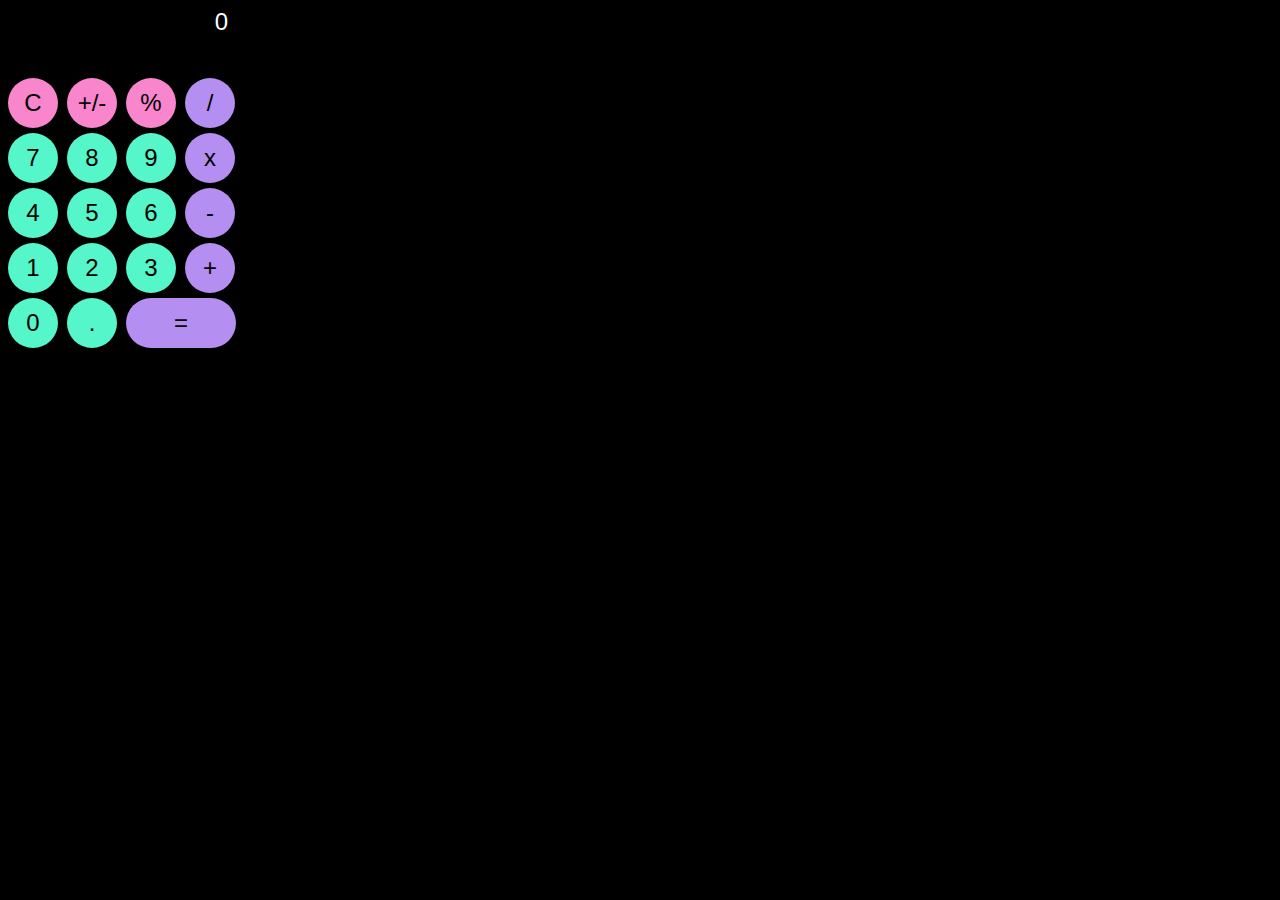
<file: lab1/index.html>
<!DOCTYPE html>
<html>

<head>
  <title>Калькулятор</title>
  <link rel="stylesheet" href="style.css">
</head>

<body>
  <div> <!-- div - это базовый html-контейнер, который может содержать в себе другие html-элементы. -->
    
    <!-- блок с экраном калькулятора, где будет выводиться результат вычислений. -->
    <div id="result" class="result">
      0
    </div>

    <!-- блок с кнопками калькулятора. -->
    <div>
      <!--горизонтальный ряд из четырех кнопок-->
      <div>  
        <button id="btn_op_clear" class="my-btn secondary">C</button>
        <button id="btn_op_sign" class="my-btn secondary">+/-</button>
        <button id="btn_op_percent" class="my-btn secondary">%</button>
        <button id="btn_op" class="my-btn primary">/</button>
      </div>

      <div>
        <button id="btn_digit_7" class="my-btn">7</button>
        <button id="btn_digit_8" class="my-btn">8</button>
        <button id="btn_digit_9" class="my-btn">9</button>
        <button id="btn_op_mult" class="my-btn primary">x</button>
      </div>

      <div>
        <button id="btn_digit_4" class="my-btn">4</button>
        <button id="btn_digit_5" class="my-btn">5</button>
        <button id="btn_digit_6" class="my-btn">6</button>
        <button id="btn_op_minus" class="my-btn primary">-</button>
      </div>

      <div>
        <button id="btn_digit_1" class="my-btn">1</button>
        <button id="btn_digit_2" class="my-btn">2</button>
        <button id="btn_digit_3" class="my-btn">3</button>
        <button id="btn_op_plus" class="my-btn primary">+</button>
      </div>

      <div>
        <button id="btn_digit_0" class="my-btn">0</button>
        <button id="btn_digit_dot" class="my-btn">.</button>
        <button id="btn_op_equal" class="my-btn primary execute">=</button>
      </div>
    </div>
  </div>
</body>
</html>
</file>
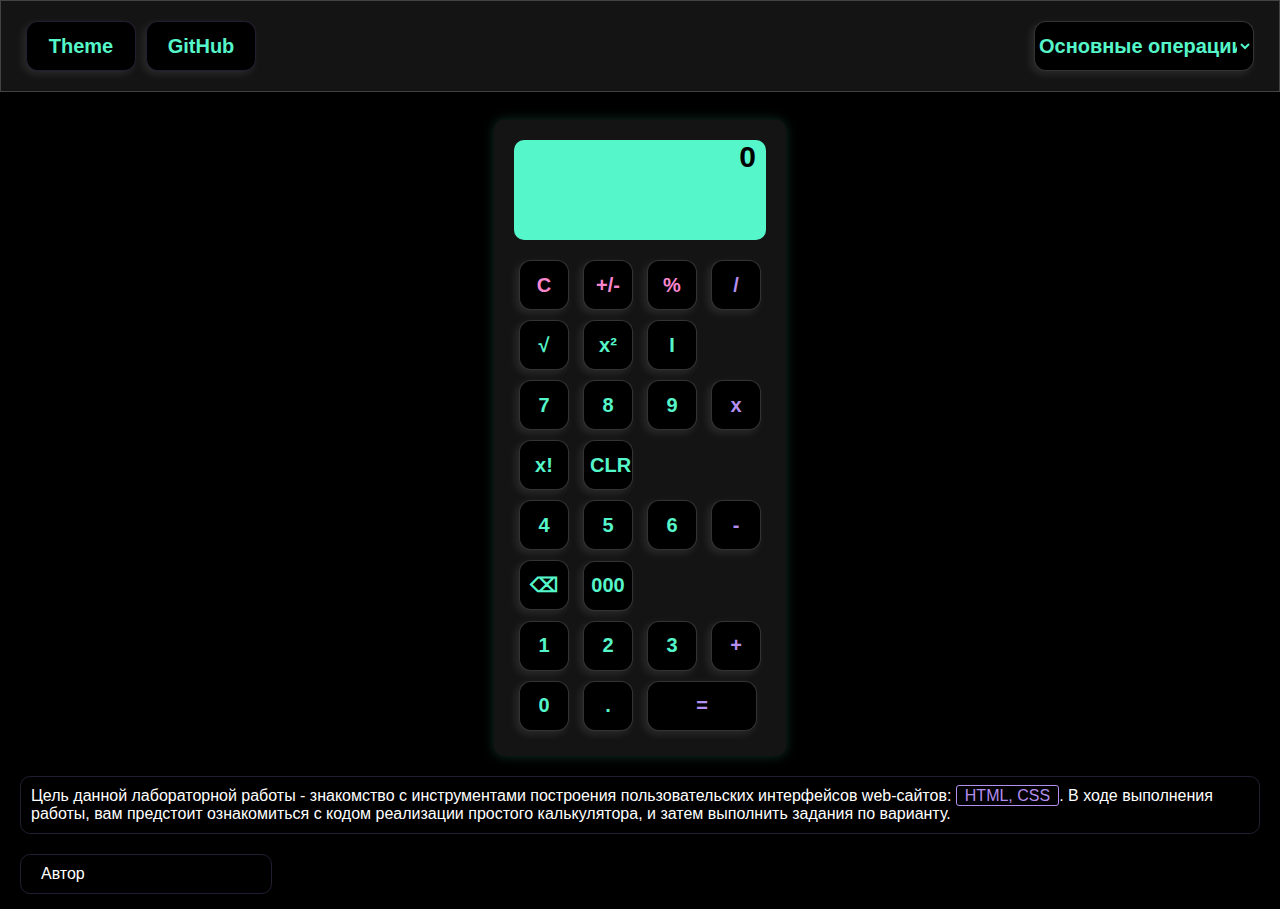
<file: lab2/index.html>
<!DOCTYPE html>
<html>

	<head>
		<title>Калькулятор</title>

		<link rel="stylesheet" href="style.css">
		<script type="text/javascript" src="script.js"></script>
	</head>

	<body> 
		<div>

			<div class="options">       
				<button id="theme" class="my-btn theme">Theme</button>
				<button class="my-btn github">GitHub</button>
				<select class="my-btn dropdown-menu">
					<option class="dropdown-option">Основные операции</option>
					<option class="dropdown-option">Инженерный</option>
				</select>
			</div>	

			<div class="calculator-container"> <!-- div - это базовый html-контейнер, который может содержать в себе другие html-элементы. -->

				<!-- блок с экраном калькулятора, где будет выводиться результат вычислений. -->
				<div id="result" class="result">
					0
				</div>

				<!-- блок с кнопками калькулятора. -->
				<div class="button-container">

					<!--горизонтальный ряд из четырех кнопок-->
					<div>  
						<button id="btn_op_clear" class="my-btn secondary">C</button>
						<button id="btn_op_sign" class="my-btn secondary">+/-</button>
						<button id="btn_op_percent" class="my-btn secondary">%</button>
						<button id="btn_op_div" class="my-btn primary">/</button>

						<button class="my-btn engineering-hidden" id="btn_op_sqrt">√</button>
						<button class="my-btn engineering-hidden" id="btn_op_square">x²</button>
						<button class="my-btn engineering-hidden" id="btn_op_I">I</button>
					</div>

					<div>
						<button id="btn_digit_7" class="my-btn">7</button>
						<button id="btn_digit_8" class="my-btn">8</button>
						<button id="btn_digit_9" class="my-btn">9</button>
						<button id="btn_op_mult" class="my-btn primary">x</button>

						<button class="my-btn engineering-hidden" id="btn_op_factorial">x!</button>
						<button class="my-btn engineering-hidden" id="btn_change_output">CLR</button>
					</div>

					<div>
						<button id="btn_digit_4" class="my-btn">4</button>
						<button id="btn_digit_5" class="my-btn">5</button>
						<button id="btn_digit_6" class="my-btn">6</button>
						<button id="btn_op_minus" class="my-btn primary">-</button>

						<button class="my-btn engineering-hidden" id="btn_op_backspace">⌫</button>
						<button class="my-btn engineering-hidden" id="btn_digit_000">000</button>
					</div>

					<div>
						<button id="btn_digit_1" class="my-btn">1</button>
						<button id="btn_digit_2" class="my-btn">2</button>
						<button id="btn_digit_3" class="my-btn">3</button>
						<button id="btn_op_plus" class="my-btn primary">+</button>
					</div>

					<div>
						<button id="btn_digit_0" class="my-btn">0</button>
						<button id="btn_digit_dot" class="my-btn">.</button>
						<button id="btn_op_equal" class="my-btn primary execute">=</button>
					</div>

				</div>

			</div>	

		</div>

		<div class="info">
			<p class="purpose"> 
				Цель данной лабораторной работы - знакомство с инструментами 
				построения пользовательских интерфейсов web-сайтов: <mark class="neon">HTML, CSS</mark>. В ходе выполнения работы, вам предстоит 
				ознакомиться с кодом реализации простого калькулятора, и затем выполнить задания по варианту.
			</p>
			<details class="collapse-block">
				<summary>Автор</summary>
				<p>Талаев Андрей Петрович</p>
				<p>ИУ5-45Б</p>
			</details>
		</div>

	</body>
	
</html>
</file>
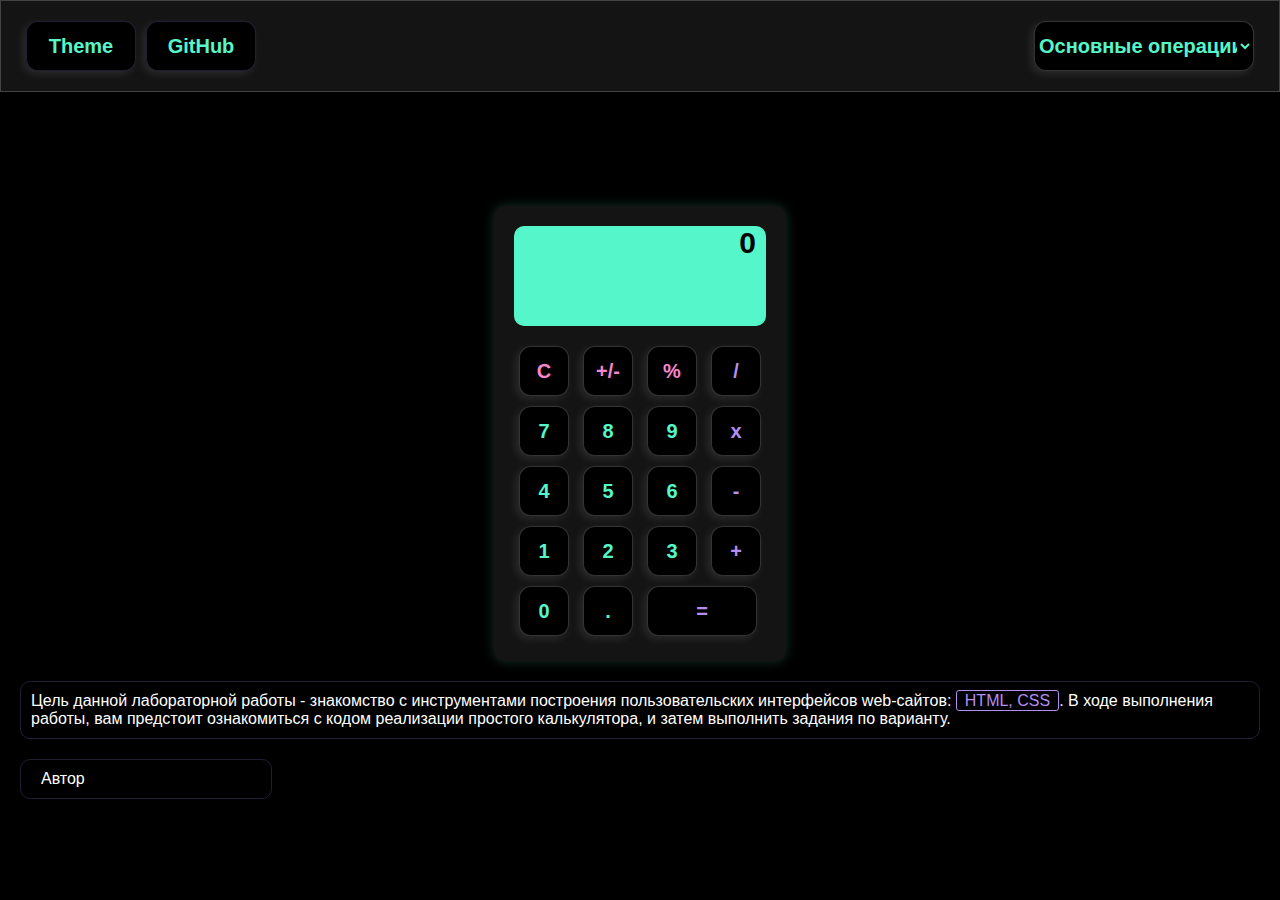
<file: lab1/copy/index.html>
<!DOCTYPE html>
<html>

<head>
  <title>Калькулятор</title>
  <link rel="stylesheet" href="style.css">
</head>

<body> 
	<div>
		<div class="options">       
			<button class="my-btn theme">Theme</button>
			<button class="my-btn github">GitHub</button>
			<select class="my-btn dropdown-menu">
				<option class="dropdown-option">Основные операции</option>
				<option class="dropdown-option">Инженерный</option>
			</select>
		</div>	
      	<div class="calculator-container"> <!-- div - это базовый html-контейнер, который может содержать в себе другие html-элементы. -->
        <!-- блок с экраном калькулятора, где будет выводиться результат вычислений. -->
			<div id="result" class="result">
				0
			</div>
			<!-- блок с кнопками калькулятора. -->
			<div class="button-container">
				<!--горизонтальный ряд из четырех кнопок-->
				<div>  
					<button id="btn_op_clear" class="my-btn secondary">C</button>
					<button id="btn_op_sign" class="my-btn secondary">+/-</button>
					<button id="btn_op_percent" class="my-btn secondary">%</button>
					<button id="btn_op" class="my-btn primary">/</button>
				</div>

				<div>
					<button id="btn_digit_7" class="my-btn">7</button>
					<button id="btn_digit_8" class="my-btn">8</button>
					<button id="btn_digit_9" class="my-btn">9</button>
					<button id="btn_op_mult" class="my-btn primary">x</button>
				</div>

				<div>
					<button id="btn_digit_4" class="my-btn">4</button>
					<button id="btn_digit_5" class="my-btn">5</button>
					<button id="btn_digit_6" class="my-btn">6</button>
					<button id="btn_op_minus" class="my-btn primary">-</button>
				</div>

				<div>
					<button id="btn_digit_1" class="my-btn">1</button>
					<button id="btn_digit_2" class="my-btn">2</button>
					<button id="btn_digit_3" class="my-btn">3</button>
					<button id="btn_op_plus" class="my-btn primary">+</button>
				</div>

				<div>
					<button id="btn_digit_0" class="my-btn">0</button>
					<button id="btn_digit_dot" class="my-btn">.</button>
					<button id="btn_op_equal" class="my-btn primary execute">=</button>
				</div>
			</div>
		</div>	
    </div>
	<div class="info">
		<p class="purpose"> 
			Цель данной лабораторной работы - знакомство с инструментами 
			построения пользовательских интерфейсов web-сайтов: <mark class="neon">HTML, CSS</mark>. В ходе выполнения работы, вам предстоит 
			ознакомиться с кодом реализации простого калькулятора, и затем выполнить задания по варианту.
		</p>
		<details class="collapse-block">
			<summary>Автор</summary>
			<p>Талаев Андрей Петрович</p>
			<p>ИУ5-45Б</p>
		</details>
	</div>
</body>
</html>
</file>
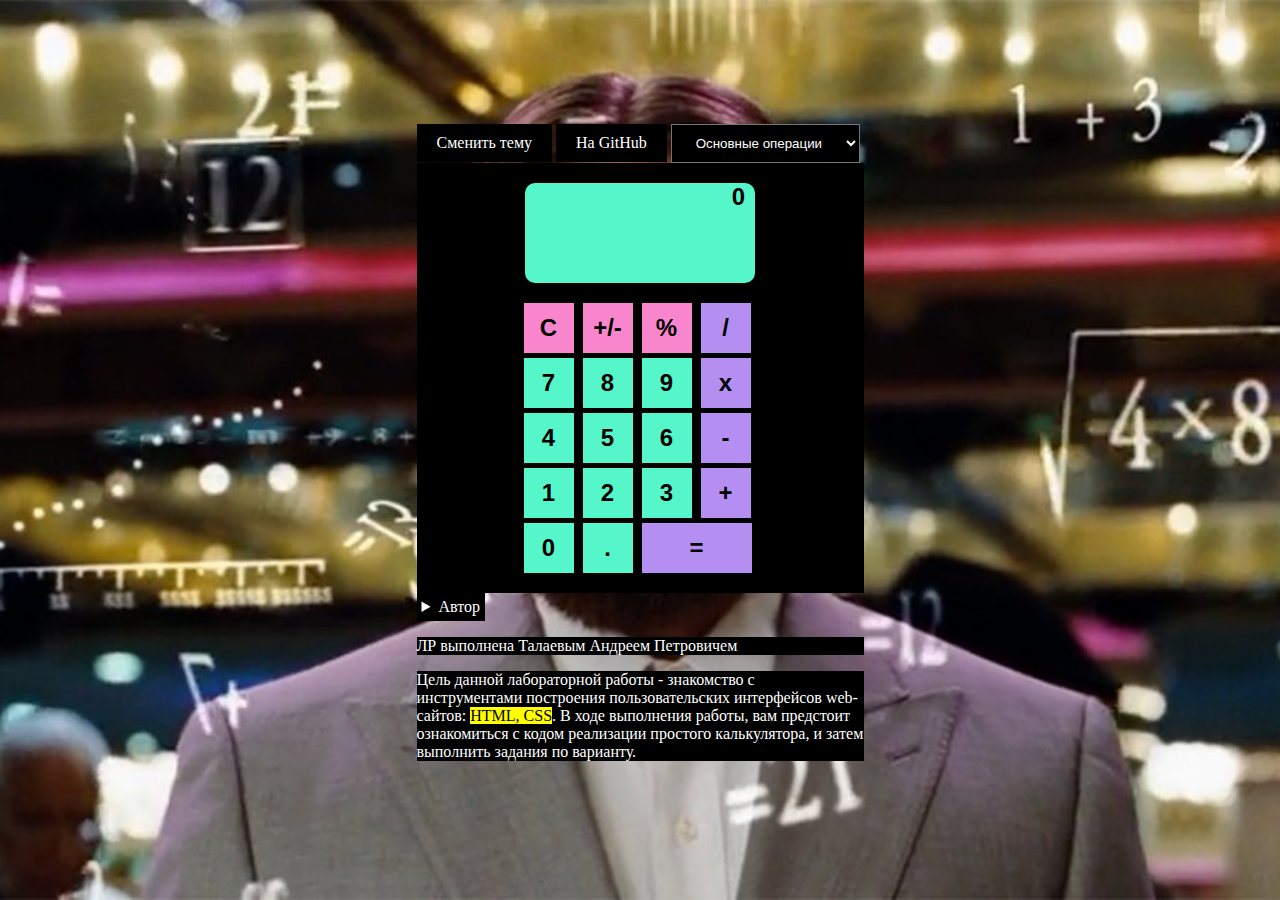
<file: lab1/first-version/index.html>
<!DOCTYPE html>
<html>

<head>
  <title>Калькулятор</title>
  <link rel="stylesheet" href="style.css">
</head>

<body >

    <div>
              
      <input type="checkbox" id="theme-toggle" class="theme-toggle">
      <label for="theme-toggle" class="toggle-label">Сменить тему</label>

      <a href="https://github.com/dranniks/Programming-Network-Applications" target="_blank" class="github-button">На GitHub</a>

      <select class="dropdown-menu">
        <option>Основные операции</option>
        <option>Инженерный</option>
        <option>Программист</option>
        <option>Валюта</option>
      </select>

      

      <div class="calculator-container"> <!-- div - это базовый html-контейнер, который может содержать в себе другие html-элементы. -->

        <!-- блок с экраном калькулятора, где будет выводиться результат вычислений. -->
        <div id="result" class="result">
          0
        </div>

        <!-- блок с кнопками калькулятора. -->
        <div class="button-container">
          <!--горизонтальный ряд из четырех кнопок-->
          <div>  
            <button id="btn_op_clear" class="my-btn secondary">C</button>
            <button id="btn_op_sign" class="my-btn secondary">+/-</button>
            <button id="btn_op_percent" class="my-btn secondary">%</button>
            <button id="btn_op" class="my-btn primary">/</button>
          </div>

          <div>
            <button id="btn_digit_7" class="my-btn">7</button>
            <button id="btn_digit_8" class="my-btn">8</button>
            <button id="btn_digit_9" class="my-btn">9</button>
            <button id="btn_op_mult" class="my-btn primary">x</button>
          </div>

          <div>
            <button id="btn_digit_4" class="my-btn">4</button>
            <button id="btn_digit_5" class="my-btn">5</button>
            <button id="btn_digit_6" class="my-btn">6</button>
            <button id="btn_op_minus" class="my-btn primary">-</button>
          </div>

          <div>
            <button id="btn_digit_1" class="my-btn">1</button>
            <button id="btn_digit_2" class="my-btn">2</button>
            <button id="btn_digit_3" class="my-btn">3</button>
            <button id="btn_op_plus" class="my-btn primary">+</button>
          </div>

          <div>
            <button id="btn_digit_0" class="my-btn">0</button>
            <button id="btn_digit_dot" class="my-btn">.</button>
            <button id="btn_op_equal" class="my-btn primary execute">=</button>
          </div>
        </div>
        
      </div>
      
      <details class="collapse-block">
        <summary>Автор</summary>
          <p>Талаев Андрей Петрович</p>
          <p>ИУ5-45Б</p>
      </details>

      <p>ЛР выполнена Талаевым Андреем Петровичем</p>
      <p> Цель данной лабораторной работы - знакомство с инструментами 
          построения пользовательских интерфейсов web-сайтов: <mark>HTML, CSS</mark>. В ходе выполнения работы, вам предстоит 
          ознакомиться с кодом реализации простого калькулятора, и затем выполнить задания по варианту.</p>
    </div>
</body>
</html>
</file>
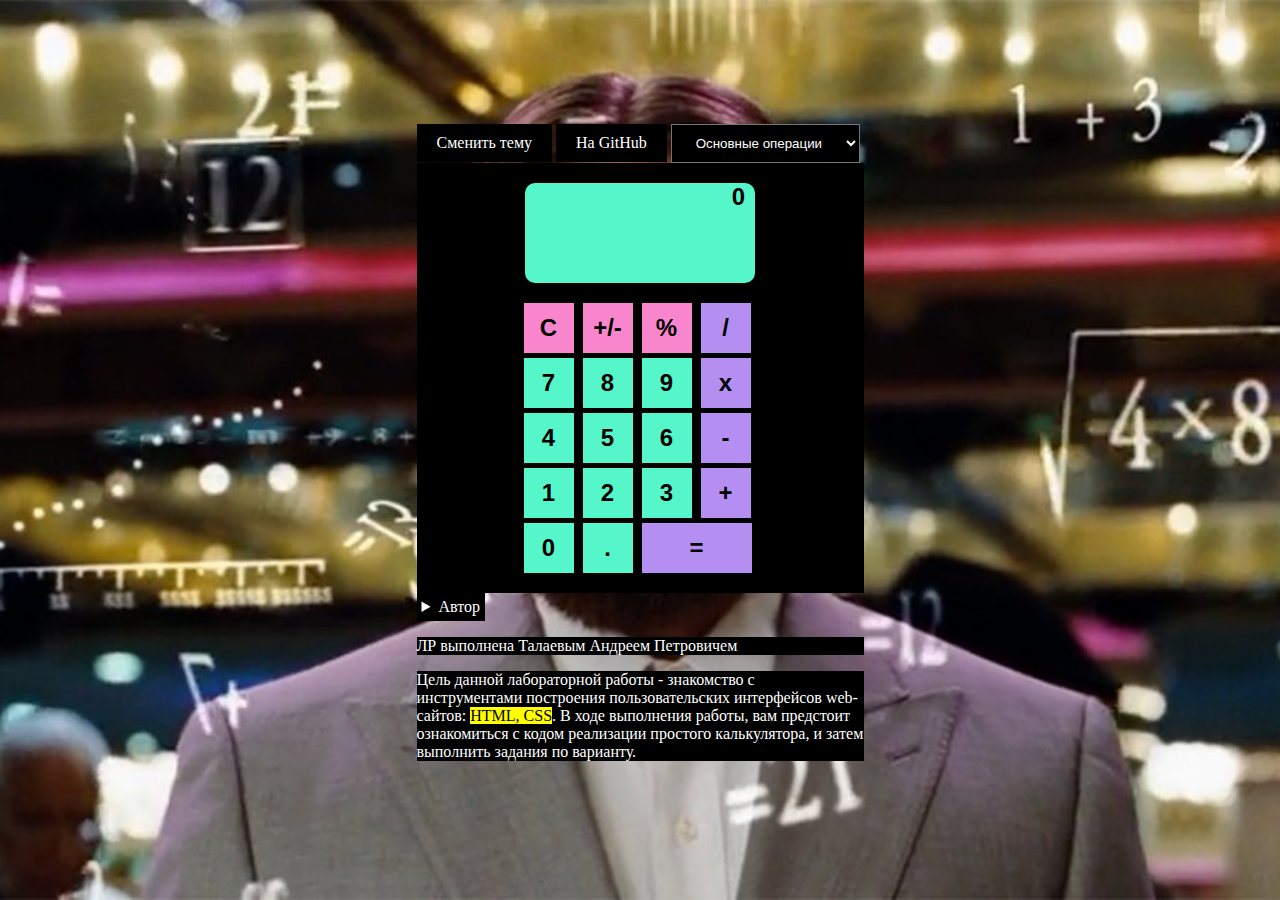
<file: lab1/basic-calculator.html>
<!DOCTYPE html>
<html>

<head>
  <title>Калькулятор</title>
  <link rel="stylesheet" href="basic-style.css">
</head>

<body >

    <div>
              
      <input type="checkbox" id="theme-toggle" class="theme-toggle">
      <label for="theme-toggle" class="toggle-label">Сменить тему</label>

      <a href="https://github.com/dranniks/Programming-Network-Applications" target="_blank" class="github-button">На GitHub</a>

      <select class="dropdown-menu">
        <option>Основные операции</option>
        <option>Инженерный</option>
        <option>Программист</option>
        <option>Валюта</option>
      </select>

      

      <div class="calculator-container"> <!-- div - это базовый html-контейнер, который может содержать в себе другие html-элементы. -->

        <!-- блок с экраном калькулятора, где будет выводиться результат вычислений. -->
        <div id="result" class="result">
          0
        </div>

        <!-- блок с кнопками калькулятора. -->
        <div class="button-container">
          <!--горизонтальный ряд из четырех кнопок-->
          <div>  
            <button id="btn_op_clear" class="my-btn secondary">C</button>
            <button id="btn_op_sign" class="my-btn secondary">+/-</button>
            <button id="btn_op_percent" class="my-btn secondary">%</button>
            <button id="btn_op" class="my-btn primary">/</button>
          </div>

          <div>
            <button id="btn_digit_7" class="my-btn">7</button>
            <button id="btn_digit_8" class="my-btn">8</button>
            <button id="btn_digit_9" class="my-btn">9</button>
            <button id="btn_op_mult" class="my-btn primary">x</button>
          </div>

          <div>
            <button id="btn_digit_4" class="my-btn">4</button>
            <button id="btn_digit_5" class="my-btn">5</button>
            <button id="btn_digit_6" class="my-btn">6</button>
            <button id="btn_op_minus" class="my-btn primary">-</button>
          </div>

          <div>
            <button id="btn_digit_1" class="my-btn">1</button>
            <button id="btn_digit_2" class="my-btn">2</button>
            <button id="btn_digit_3" class="my-btn">3</button>
            <button id="btn_op_plus" class="my-btn primary">+</button>
          </div>

          <div>
            <button id="btn_digit_0" class="my-btn">0</button>
            <button id="btn_digit_dot" class="my-btn">.</button>
            <button id="btn_op_equal" class="my-btn primary execute">=</button>
          </div>
        </div>
        
      </div>
      
      <details class="collapse-block">
        <summary>Автор</summary>
          <p>Талаев Андрей Петрович</p>
          <p>ИУ5-45Б</p>
      </details>

      <p>ЛР выполнена Талаевым Андреем Петровичем</p>
      <p> Цель данной лабораторной работы - знакомство с инструментами 
          построения пользовательских интерфейсов web-сайтов: <mark>HTML, CSS</mark>. В ходе выполнения работы, вам предстоит 
          ознакомиться с кодом реализации простого калькулятора, и затем выполнить задания по варианту.</p>
    </div>
</body>
</html>
</file>
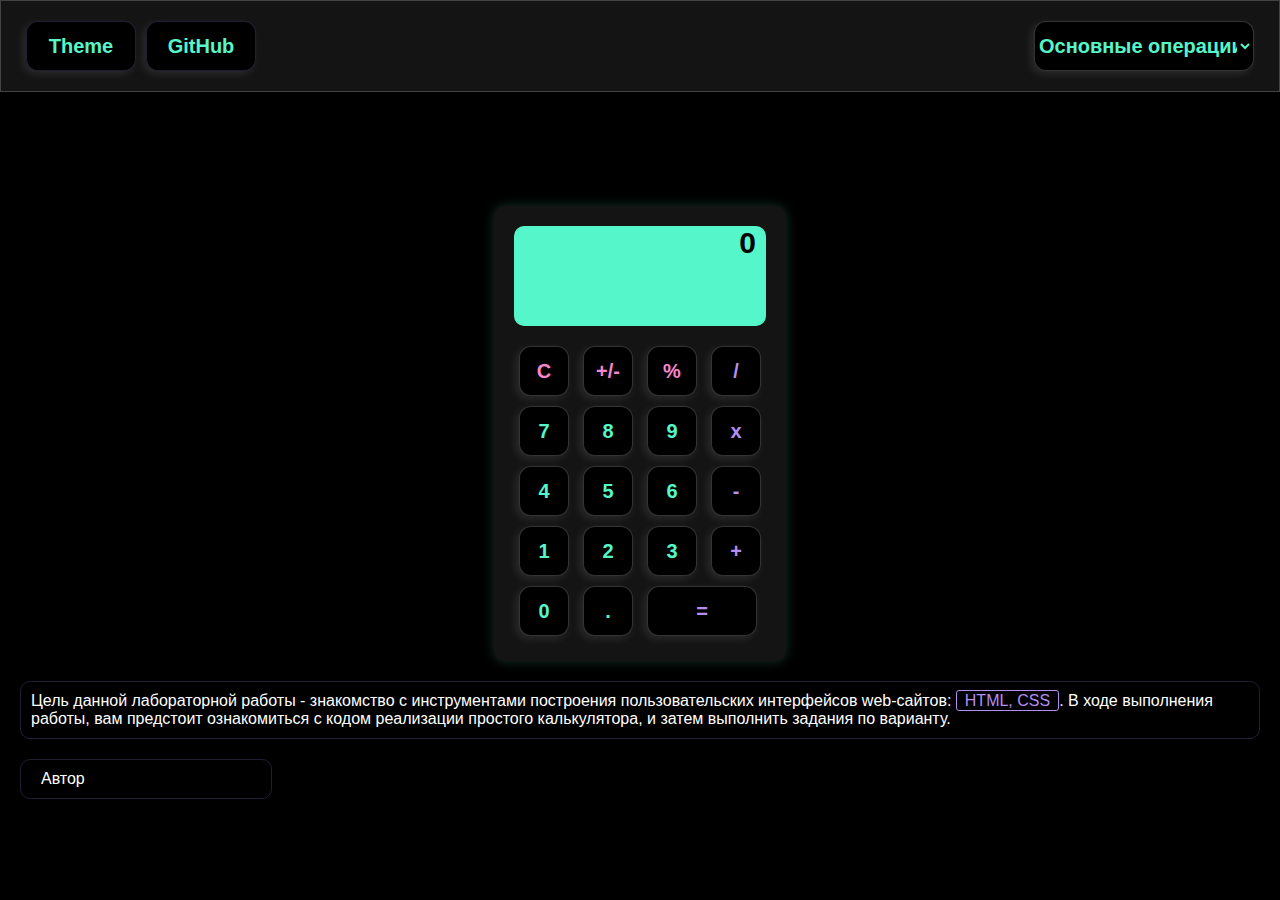
<file: lab1/eth-calculator.html>
<!DOCTYPE html>
<html>

<head>
  <title>Калькулятор</title>
  <link rel="stylesheet" href="eth-style.css">
</head>

<body> 
	<div>
		<div class="options">       
			<button class="my-btn theme">Theme</button>
			<button class="my-btn github">GitHub</button>
			<select class="my-btn dropdown-menu">
				<option class="dropdown-option">Основные операции</option>
				<option class="dropdown-option">Инженерный</option>
			</select>
		</div>	
      	<div class="calculator-container"> <!-- div - это базовый html-контейнер, который может содержать в себе другие html-элементы. -->
        <!-- блок с экраном калькулятора, где будет выводиться результат вычислений. -->
			<div id="result" class="result">
				0
			</div>
			<!-- блок с кнопками калькулятора. -->
			<div class="button-container">
				<!--горизонтальный ряд из четырех кнопок-->
				<div>  
					<button id="btn_op_clear" class="my-btn secondary">C</button>
					<button id="btn_op_sign" class="my-btn secondary">+/-</button>
					<button id="btn_op_percent" class="my-btn secondary">%</button>
					<button id="btn_op" class="my-btn primary">/</button>
				</div>

				<div>
					<button id="btn_digit_7" class="my-btn">7</button>
					<button id="btn_digit_8" class="my-btn">8</button>
					<button id="btn_digit_9" class="my-btn">9</button>
					<button id="btn_op_mult" class="my-btn primary">x</button>
				</div>

				<div>
					<button id="btn_digit_4" class="my-btn">4</button>
					<button id="btn_digit_5" class="my-btn">5</button>
					<button id="btn_digit_6" class="my-btn">6</button>
					<button id="btn_op_minus" class="my-btn primary">-</button>
				</div>

				<div>
					<button id="btn_digit_1" class="my-btn">1</button>
					<button id="btn_digit_2" class="my-btn">2</button>
					<button id="btn_digit_3" class="my-btn">3</button>
					<button id="btn_op_plus" class="my-btn primary">+</button>
				</div>

				<div>
					<button id="btn_digit_0" class="my-btn">0</button>
					<button id="btn_digit_dot" class="my-btn">.</button>
					<button id="btn_op_equal" class="my-btn primary execute">=</button>
				</div>
			</div>
		</div>	
    </div>
	<div class="info">
		<p class="purpose"> 
			Цель данной лабораторной работы - знакомство с инструментами 
			построения пользовательских интерфейсов web-сайтов: <mark class="neon">HTML, CSS</mark>. В ходе выполнения работы, вам предстоит 
			ознакомиться с кодом реализации простого калькулятора, и затем выполнить задания по варианту.
		</p>
		<details class="collapse-block">
			<summary>Автор</summary>
			<p>Талаев Андрей Петрович</p>
			<p>ИУ5-45Б</p>
		</details>
	</div>
</body>
</html>
</file>
<file: lab1/style.css>
/* опишем базовый стиль кнопки калькулятора */
.my-btn { 
    margin-right: 5px;           /* задаем отступ от кнопки справа */
    margin-top: 5px;             /* задаем отступ от кнопки сверху*/
    width: 50px;                 /* задаем ширину кнопки */
    height: 50px;                /* задаем высоту кнопки */
    border-radius: 50%;          /* округляем кнопку */
    border: none;                /* отключаем обводку */
    background: #55f6c9;         /* задаем серый цвет кнопки */
    color: black;                /* задаем белый цвет текста внутри кнопки */
    font-size: 1.5rem;           /* увеличим размер шрифта */
    font-family: Arial, Helvetica, sans-serif; /* сменим шрифт */
    cursor: pointer;             /* при наведении на кнопку курсор будет изменен
                                    со стрелки на 'указательный палец' */
    user-select: none;           /* отключаем возможность выделить текст внутри кнопки */
  } 
  
  /* hover - это состояние элемента, когда на него наведен курсор */
  .my-btn:hover {
    background: darkgray; /* при наведение курсора на кнопку, она будет окрашена в серый */
  }
  
  /* active - это состояние активации элемента. В случае кнопки - нажатие на нее */
  .my-btn:active {
    filter: brightness(130%); /* увеличим интенсивность цвета для эффекта вспышки */
  }
  
  /* селектор для кнопок первостепенных операций */
  .my-btn.primary { 
    background: #b48ef0; /* цвет кнопки оранжевый */
  }
  
  /* селектор для кнопок второстепенных операций */
  .my-btn.secondary { 
    background: #f985cd; /* цвет кнопки сервый */
  }
  
  /* селектор для кнопки расчета выражения (=) */
  .my-btn.execute { 
    width: 110px;          /* сделаем кнопку шире других */
    border-radius: 34px;   /* подкорректируем округлость */
  }
  
  /* селектор для поля вывода результата */
  .result { 
    width: 220px;
    height: 50px;
    margin-bottom: 15px;         /* отступ снизу */
    padding-right: 10px;         /* выступ справа */
    background: #000000; /* цвет можно задавать и таким образом */
    text-align: right;           /* примагнитим текст к правой стороне */
    color: #ffffff;              /* цвет текста белый */
    font-size: 1.5rem;
    font-family: Arial, Helvetica, sans-serif;
  }

  body {
    background-color: #000000;
  }
</file>
<file: lab2/style.css>
.result { 
    width: 242px;
    height: 100px;
    margin-bottom: 15px;
    padding-right: 10px;
    border-radius: 10px;
    background: #55f6c9;
    text-align: right;
    color: #000000;
    font-size: 30px;
    font-weight: 800;
    font-family: 'Trebuchet MS', Helvetica, sans-serif;
}

body {
	background-color: #000000;
    color: white; 

    min-height: 100vh;            /* Минимальная высота = 100% высоты экрана */
    margin: 0;                    /* Убирает стандартные отступы браузера */
    display: flex;                /* Включает гибкую разметку (flexbox) */
    flex-direction: column;       /* Элементы располагаются в колонку */
    align-items: center;          /* Центрирование по горизонтали */
    justify-content: center;      /* Центрирование по вертикали */
    position: relative;           /* Нужно для корректного позиционирования дочерних элементов */
}

.calculator-container {
    width: 252px;
    background: #141414;
    padding: 20px;
    margin-top: 120px;
    border-radius: 10px;
    box-shadow: 0 0 12px rgba(85, 246, 201, 0.2);

    display: flex;
    flex-direction: column; /* Элементы в колонку */
    align-items: center; /* Центрирование по горизонтали */
}

.options {
    position: fixed;           /* Фиксированное позиционирование */
    top: 0px;                    /* Отступ сверху 20px */
    left: 0;                      /* Прижимаем к левому краю */
    right: 0;                     /* Прижимаем к правому краю */
    display: flex;                /* Включаем flex-контейнер */
    padding: 15px 20px;
    justify-content: space-between; /* Распределяем пространство между элементами */
    border: 1px solid rgba(255,255,255,0.2);
    background: #141414;
}

.my-btn {
    margin: 5px;
    width: 50px; 
    height: 50px;

	background: #000000;

	border: 1px solid rgba(255,255,255,0.2);
	border-radius: 12px;

	color: #55f6c9;
    font-weight: 800;
	font-family: 'Trebuchet MS', Helvetica, sans-serif;
	font-size: 20px;
	
	transition: all 0.4s cubic-bezier(0.23, 1, 0.32, 1);
	box-shadow: -3px 3px 8px rgba(255,255,255,0.1);
	box-sizing: border-box;

	cursor: pointer;
	user-select: none;
}

.my-btn:hover {
	box-shadow: 3px -3px 8px rgba(255,255,255,0.1),
				-2px 2px 8px rgba(255,255,255,0.1);
}

.my-btn.primary { 
    color: #b48ef0;
}

.my-btn.secondary { 
    color: #f985cd;
}

.my-btn.execute { 
    width: 110px;
}

.my-btn:active {
    border: 1px solid rgba(180, 142, 240, 1);
}

.theme, .github {
	border: 1px solid rgba(180, 142, 240, 0.2);
    width: 110px;
}

.dropdown-menu {
    text-align: center;
    margin-left: auto; 
    width: 220px;
}

.dropdown-option {
    border-radius: 10px;
}

p {
    margin: 20px;
    font-family: 'Trebuchet MS', Helvetica, sans-serif;
}

.purpose {
    padding: 10px;
    border-radius: 10px;
    border: 1px solid rgba(180, 142, 240, 0.2);
}

.collapse-block {
    width: 250px;
    margin: 15px 20px;
    border-radius: 10px;
    border: 1px solid rgba(180, 142, 240, 0.2);
}

.collapse-block summary {
    list-style: none;
    cursor: pointer;
    padding: 10px 20px;
    font-family: 'Trebuchet MS', Helvetica, sans-serif;
}

mark.neon {
    background-color: #000000;
    color: #b48ef0;
    padding: 1px 8px;
    border: 1px solid #b48ef0;
    border-radius: 3px;
}
</file>
<file: lab1/copy/style.css>
.result { 
    width: 242px;
    height: 100px;
    margin-bottom: 15px;
    padding-right: 10px;
    border-radius: 10px;
    background: #55f6c9;
    text-align: right;
    color: #000000;
    font-size: 30px;
    font-weight: 800;
    font-family: 'Trebuchet MS', Helvetica, sans-serif;
}

body {
	background-color: #000000;
    color: white; 

    min-height: 100vh;            /* Минимальная высота = 100% высоты экрана */
    margin: 0;                    /* Убирает стандартные отступы браузера */
    display: flex;                /* Включает гибкую разметку (flexbox) */
    flex-direction: column;       /* Элементы располагаются в колонку */
    align-items: center;          /* Центрирование по горизонтали */
    justify-content: center;      /* Центрирование по вертикали */
    position: relative;           /* Нужно для корректного позиционирования дочерних элементов */
}

.calculator-container {
    width: 252px;
    background: #141414;
    padding: 20px;
    margin-top: 120px;
    border-radius: 10px;
    box-shadow: 0 0 12px rgba(85, 246, 201, 0.2);

    display: flex;
    flex-direction: column; /* Элементы в колонку */
    align-items: center; /* Центрирование по горизонтали */
}

.options {
    position: fixed;           /* Фиксированное позиционирование */
    top: 0px;                    /* Отступ сверху 20px */
    left: 0;                      /* Прижимаем к левому краю */
    right: 0;                     /* Прижимаем к правому краю */
    display: flex;                /* Включаем flex-контейнер */
    padding: 15px 20px;
    justify-content: space-between; /* Распределяем пространство между элементами */
    border: 1px solid rgba(255,255,255,0.2);
    background: #141414;
}



.my-btn {
    margin: 5px;
    width: 50px; 
    height: 50px;

	background: #000000;

	border: 1px solid rgba(255,255,255,0.2);
	border-radius: 12px;

	color: #55f6c9;
    font-weight: 800;
	font-family: 'Trebuchet MS', Helvetica, sans-serif;
	font-size: 20px;
	
	transition: all 0.4s cubic-bezier(0.23, 1, 0.32, 1);
	box-shadow: -3px 3px 8px rgba(255,255,255,0.1);
	box-sizing: border-box;

	cursor: pointer;
	user-select: none;
}

.my-btn:hover {
	box-shadow: 3px -3px 8px rgba(255,255,255,0.1),
				-2px 2px 8px rgba(255,255,255,0.1);
}

.my-btn.primary { 
    color: #b48ef0;
}

.my-btn.secondary { 
    color: #f985cd;
}

.my-btn.execute { 
    width: 110px;
}

.my-btn:active {
    opacity: 0.7;
}

.theme:active, .github:active, .dropdown-menu:active {
	border: 1px solid rgba(180, 142, 240, 1);
    opacity: 1;
}

.theme, .github {
	border: 1px solid rgba(180, 142, 240, 0.2);
    width: 110px;
}

.dropdown-menu {
    text-align: center;
    margin-left: auto; 
    width: 220px;
}

.dropdown-option {
    border-radius: 10px;
}

p {
    margin: 20px;
    font-family: 'Trebuchet MS', Helvetica, sans-serif;
}

.purpose {
    padding: 10px;
    border-radius: 10px;
    border: 1px solid rgba(180, 142, 240, 0.2);
}

.collapse-block {
    width: 250px;
    margin: 15px 20px;
    border-radius: 10px;
    border: 1px solid rgba(180, 142, 240, 0.2);
}

.collapse-block summary {
    list-style: none;
    cursor: pointer;
    padding: 10px 20px;
    font-family: 'Trebuchet MS', Helvetica, sans-serif;
}

mark.neon {
    background-color: #000000;
    color: #b48ef0;
    padding: 1px 8px;
    border: 1px solid #b48ef0;
    border-radius: 3px;
}
</file>
<file: lab1/first-version/style.css>
/* опишем базовый стиль кнопки калькулятора */
.my-btn { 
    margin-right: 5px;           /* задаем отступ от кнопки справа */
    margin-top: 5px;             /* задаем отступ от кнопки сверху*/
    width: 50px;                 /* задаем ширину кнопки */
    height: 50px;                /* задаем высоту кнопки */
    /*border-radius: 50%;*/          /* округляем кнопку */
    border: none;                /* отключаем обводку */
    background: #55f6c9;         /* задаем серый цвет кнопки */
    color: black;                /* задаем белый цвет текста внутри кнопки */
    font-size: 1.5rem;           /* увеличим размер шрифта */
    font-weight: 800;
    font-family: 'Trebuchet MS', Helvetica, sans-serif; /* сменим шрифт */
    cursor: pointer;             /* при наведении на кнопку курсор будет изменен со стрелки на 'указательный палец' */
    user-select: none;           /* отключаем возможность выделить текст внутри кнопки */
  } 
  
  /* hover - это состояние элемента, когда на него наведен курсор */
  .my-btn:hover {
    background: #818181;
  }
  

  /* active - это состояние активации элемента. В случае кнопки - нажатие на нее */
  .my-btn:active {
    filter: brightness(130%); /* увеличим интенсивность цвета для эффекта вспышки */
  }
  
  /* селектор для кнопок первостепенных операций */
  .my-btn.primary { 
    background: #b48ef0; /* цвет кнопки оранжевый */
  }
  
  /* селектор для кнопок второстепенных операций */
  .my-btn.secondary { 
    background: #f985cd; /* цвет кнопки сервый */
  }
  
  /* селектор для кнопки расчета выражения (=) */
  .my-btn.execute { 
    width: 110px;          /* сделаем кнопку шире других */
  }
  
  /* селектор для поля вывода результата */
  .result { 
    width: 220px;
    height: 100px;
    margin-bottom: 15px;         /* отступ снизу */
    padding-right: 10px;         /* выступ справа */
    border-radius: 10px;
    background: #55f6c9; /* цвет можно задавать и таким образом */
    text-align: right;           /* примагнитим текст к правой стороне */
    color: #000000;              /* цвет текста белый */
    font-size: 1.5rem;
    font-weight: 800;
    font-family: 'Trebuchet MS', Helvetica, sans-serif;
  }

body {
    display: flex;
    justify-content: center;
    align-items: center;
    min-height: 100vh;
    margin: 0;
    background-image: url('bg.jpg');
    background-position: center;
    background-size: cover;
    color: white; 

}

.calculator-container {
  padding: 20px;
  display: flex;
  flex-direction: column;
  align-items: center;
}

.theme-toggle {
  display: none;
}

.toggle-label {
  display: inline-block;
  padding: 10px 20px;
  background-color: #000000;
  color: white;
}

.toggle-label:hover {
  background-color: #3b4045; 
}

.github-button {
  display: inline-block;
  padding: 10px 20px;
  color: white;
  background-color: #000000;
  text-decoration: none;
}

.github-button:hover {
  background-color: #3b4045; 
}

.toggle-label {
  display: inline-block;
  padding: 10px 20px;
  background-color: #000000;
  color: white;
}

.theme-toggle:checked ~ .calculator-container, .theme-toggle:checked ~ .github-button, 
.theme-toggle:checked ~ .dropdown-menu, .theme-toggle:checked ~ .dropdown-menu,
.theme-toggle:checked ~ .collapse-block p, .theme-toggle:checked ~ .collapse-block, 
.theme-toggle:checked ~ p, .theme-toggle:checked ~ .details-content, 
.theme-toggle:checked ~ .toggle-label {
  background-color: #ffffff; 
  color: black; 
}

.theme-toggle:not(:checked) ~ .calculator-container {
  background-color: #000000; 
  color: white; 
}

.dropdown-menu {
  display: inline-block;
  padding: 10px 20px;
  background-color: #000000;
  color: white;
}
.collapse-block  {
  display: inline-block;
  padding: 5px 5px;
  background-color: #000000;
  color: white;
}
p {
  width: 447px;
  display: block;
  padding: 0px 0px;
  background-color: #000000;
  color: white;
}

.collapse-block p {
  width: 437px;
  display: block;
  padding: 0px 0px;
  background-color: #000000;
  color: white;
}
</file>
<file: lab1/basic-style.css>
/* опишем базовый стиль кнопки калькулятора */
.my-btn { 
    margin-right: 5px;           /* задаем отступ от кнопки справа */
    margin-top: 5px;             /* задаем отступ от кнопки сверху*/
    width: 50px;                 /* задаем ширину кнопки */
    height: 50px;                /* задаем высоту кнопки */
    /*border-radius: 50%;*/          /* округляем кнопку */
    border: none;                /* отключаем обводку */
    background: #55f6c9;         /* задаем серый цвет кнопки */
    color: black;                /* задаем белый цвет текста внутри кнопки */
    font-size: 1.5rem;           /* увеличим размер шрифта */
    font-weight: 800;
    font-family: 'Trebuchet MS', Helvetica, sans-serif; /* сменим шрифт */
    cursor: pointer;             /* при наведении на кнопку курсор будет изменен со стрелки на 'указательный палец' */
    user-select: none;           /* отключаем возможность выделить текст внутри кнопки */
  } 
  
  /* hover - это состояние элемента, когда на него наведен курсор */
  .my-btn:hover {
    background: #818181;
  }
  

  /* active - это состояние активации элемента. В случае кнопки - нажатие на нее */
  .my-btn:active {
    filter: brightness(130%); /* увеличим интенсивность цвета для эффекта вспышки */
  }
  
  /* селектор для кнопок первостепенных операций */
  .my-btn.primary { 
    background: #b48ef0; /* цвет кнопки оранжевый */
  }
  
  /* селектор для кнопок второстепенных операций */
  .my-btn.secondary { 
    background: #f985cd; /* цвет кнопки сервый */
  }
  
  /* селектор для кнопки расчета выражения (=) */
  .my-btn.execute { 
    width: 110px;          /* сделаем кнопку шире других */
  }
  
  /* селектор для поля вывода результата */
  .result { 
    width: 220px;
    height: 100px;
    margin-bottom: 15px;         /* отступ снизу */
    padding-right: 10px;         /* выступ справа */
    border-radius: 10px;
    background: #55f6c9; /* цвет можно задавать и таким образом */
    text-align: right;           /* примагнитим текст к правой стороне */
    color: #000000;              /* цвет текста белый */
    font-size: 1.5rem;
    font-weight: 800;
    font-family: 'Trebuchet MS', Helvetica, sans-serif;
  }

body {
    display: flex;
    justify-content: center;
    align-items: center;
    min-height: 100vh;
    margin: 0;
    background-image: url('bg.jpg');
    background-position: center;
    background-size: cover;
    color: white; 

}

.calculator-container {
  padding: 20px;
  display: flex;
  flex-direction: column;
  align-items: center;
}

.theme-toggle {
  display: none;
}

.toggle-label {
  display: inline-block;
  padding: 10px 20px;
  background-color: #000000;
  color: white;
}

.toggle-label:hover {
  background-color: #3b4045; 
}

.github-button {
  display: inline-block;
  padding: 10px 20px;
  color: white;
  background-color: #000000;
  text-decoration: none;
}

.github-button:hover {
  background-color: #3b4045; 
}

.toggle-label {
  display: inline-block;
  padding: 10px 20px;
  background-color: #000000;
  color: white;
}

.theme-toggle:checked ~ .calculator-container, .theme-toggle:checked ~ .github-button, 
.theme-toggle:checked ~ .dropdown-menu, .theme-toggle:checked ~ .dropdown-menu,
.theme-toggle:checked ~ .collapse-block p, .theme-toggle:checked ~ .collapse-block, 
.theme-toggle:checked ~ p, .theme-toggle:checked ~ .details-content, 
.theme-toggle:checked ~ .toggle-label {
  background-color: #ffffff; 
  color: black; 
}

.theme-toggle:not(:checked) ~ .calculator-container {
  background-color: #000000; 
  color: white; 
}

.dropdown-menu {
  display: inline-block;
  padding: 10px 20px;
  background-color: #000000;
  color: white;
}
.collapse-block  {
  display: inline-block;
  padding: 5px 5px;
  background-color: #000000;
  color: white;
}
p {
  width: 447px;
  display: block;
  padding: 0px 0px;
  background-color: #000000;
  color: white;
}

.collapse-block p {
  width: 437px;
  display: block;
  padding: 0px 0px;
  background-color: #000000;
  color: white;
}
</file>
<file: lab1/eth-style.css>
.result { 
    width: 242px;
    height: 100px;
    margin-bottom: 15px;
    padding-right: 10px;
    border-radius: 10px;
    background: #55f6c9;
    text-align: right;
    color: #000000;
    font-size: 30px;
    font-weight: 800;
    font-family: 'Trebuchet MS', Helvetica, sans-serif;
}

body {
	background-color: #000000;
    color: white; 

    min-height: 100vh;            /* Минимальная высота = 100% высоты экрана */
    margin: 0;                    /* Убирает стандартные отступы браузера */
    display: flex;                /* Включает гибкую разметку (flexbox) */
    flex-direction: column;       /* Элементы располагаются в колонку */
    align-items: center;          /* Центрирование по горизонтали */
    justify-content: center;      /* Центрирование по вертикали */
    position: relative;           /* Нужно для корректного позиционирования дочерних элементов */
}

.calculator-container {
    width: 252px;
    background: #141414;
    padding: 20px;
    margin-top: 120px;
    border-radius: 10px;
    box-shadow: 0 0 12px rgba(85, 246, 201, 0.2);

    display: flex;
    flex-direction: column; /* Элементы в колонку */
    align-items: center; /* Центрирование по горизонтали */
}

.options {
    position: fixed;           /* Фиксированное позиционирование */
    top: 0px;                    /* Отступ сверху 20px */
    left: 0;                      /* Прижимаем к левому краю */
    right: 0;                     /* Прижимаем к правому краю */
    display: flex;                /* Включаем flex-контейнер */
    padding: 15px 20px;
    justify-content: space-between; /* Распределяем пространство между элементами */
    border: 1px solid rgba(255,255,255,0.2);
    background: #141414;
}

.my-btn {
    margin: 5px;
    width: 50px; 
    height: 50px;

	background: #000000;

	border: 1px solid rgba(255,255,255,0.2);
	border-radius: 12px;

	color: #55f6c9;
    font-weight: 800;
	font-family: 'Trebuchet MS', Helvetica, sans-serif;
	font-size: 20px;
	
	transition: all 0.4s cubic-bezier(0.23, 1, 0.32, 1);
	box-shadow: -3px 3px 8px rgba(255,255,255,0.1);
	box-sizing: border-box;

	cursor: pointer;
	user-select: none;
}

.my-btn:hover {
	box-shadow: 3px -3px 8px rgba(255,255,255,0.1),
				-2px 2px 8px rgba(255,255,255,0.1);
}

.my-btn.primary { 
    color: #b48ef0;
}

.my-btn.secondary { 
    color: #f985cd;
}

.my-btn.execute { 
    width: 110px;
}

.my-btn:active {
    border: 1px solid rgba(180, 142, 240, 1);
}

.theme, .github {
	border: 1px solid rgba(180, 142, 240, 0.2);
    width: 110px;
}

.dropdown-menu {
    text-align: center;
    margin-left: auto; 
    width: 220px;
}

.dropdown-option {
    border-radius: 10px;
}

p {
    margin: 20px;
    font-family: 'Trebuchet MS', Helvetica, sans-serif;
}

.purpose {
    padding: 10px;
    border-radius: 10px;
    border: 1px solid rgba(180, 142, 240, 0.2);
}

.collapse-block {
    width: 250px;
    margin: 15px 20px;
    border-radius: 10px;
    border: 1px solid rgba(180, 142, 240, 0.2);
}

.collapse-block summary {
    list-style: none;
    cursor: pointer;
    padding: 10px 20px;
    font-family: 'Trebuchet MS', Helvetica, sans-serif;
}

mark.neon {
    background-color: #000000;
    color: #b48ef0;
    padding: 1px 8px;
    border: 1px solid #b48ef0;
    border-radius: 3px;
}
</file>
